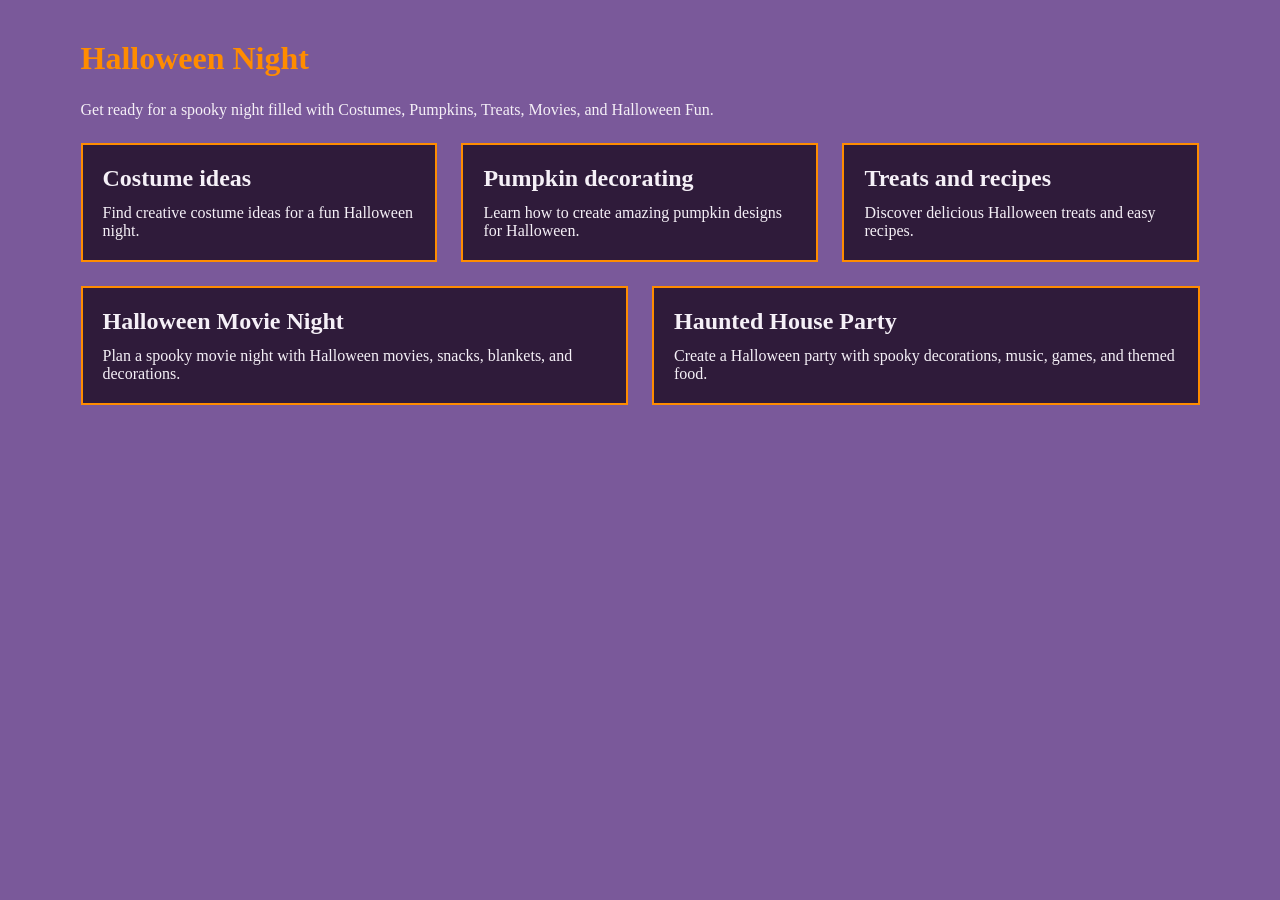
<file: index.html>
<!DOCTYPE html>
<html lang="en">
<head>
    <meta charset="UTF-8">
    <meta name="viewport" content="width=device-width, initial-scale=1.0">
    <title>relative Layout homework</title>
    <link rel="stylesheet" href="css/reset.css">
    <link rel="stylesheet" href="css/styles.css">
</head>
<body>
    <main>

    <div class="inner-container">
        <h1> Halloween Night</h1>

        <p class="intro">
            Get ready for a spooky night filled with Costumes, Pumpkins,
            Treats, Movies, and Halloween Fun.</p>

        <div class="row-three">
            <section class="card">
                <h2>Costume ideas</h2>
                <p>Find creative costume ideas for a fun Halloween night.</p>
               
            </section>
            <section class="card">
                <h2>Pumpkin decorating</h2>
                <p>Learn how to create amazing pumpkin designs for Halloween.</p>
                
            </section>
            <section class="card">
                <h2>Treats and recipes</h2>
                <p>Discover delicious Halloween treats and easy recipes.</p>
               
            </section>                                                                                                                          
        </div>

        <div class="row-two">
          <section class="feature">
    <h2>Halloween Movie Night</h2>
    <p>Plan a spooky movie night with Halloween movies, snacks, blankets, and decorations.</p>
</section>

<section class="feature">
    <h2>Haunted House Party</h2>
    <p>Create a Halloween party with spooky decorations, music, games, and themed food.</p>
</section> 
           
        </div>

    </div>

</main>
    
</body>
</html>
</file>
<file: css/styles.css>
.inner-container {
    max-width: 1119px;
    margin: 0 auto;
}

.row-three {
    display: flex;
    gap: 24px;
     
}

.row-three .card {
    width: 31.9%;
}

.row-two {
    display: flex;
    gap: 24px;
    margin-top: 24px;
}

.row-two .feature {
    width: 48.93%;
}

body {
    background-color: #7a599a;
    color: #f5f0f7
}

h1{
    color: #ff8c00;
    margin-bottom: 24px;
}


.card, .feature {
    background-color: #2f1b3a;
    border: 2px solid #ff8c00;
    padding: 20px;
}

.intro{
    margin-bottom: 24px;
}

.card h2, .feature h2 {
    margin-bottom: 12px;
}

main{
    padding: 40px 20px;
}
</file>
